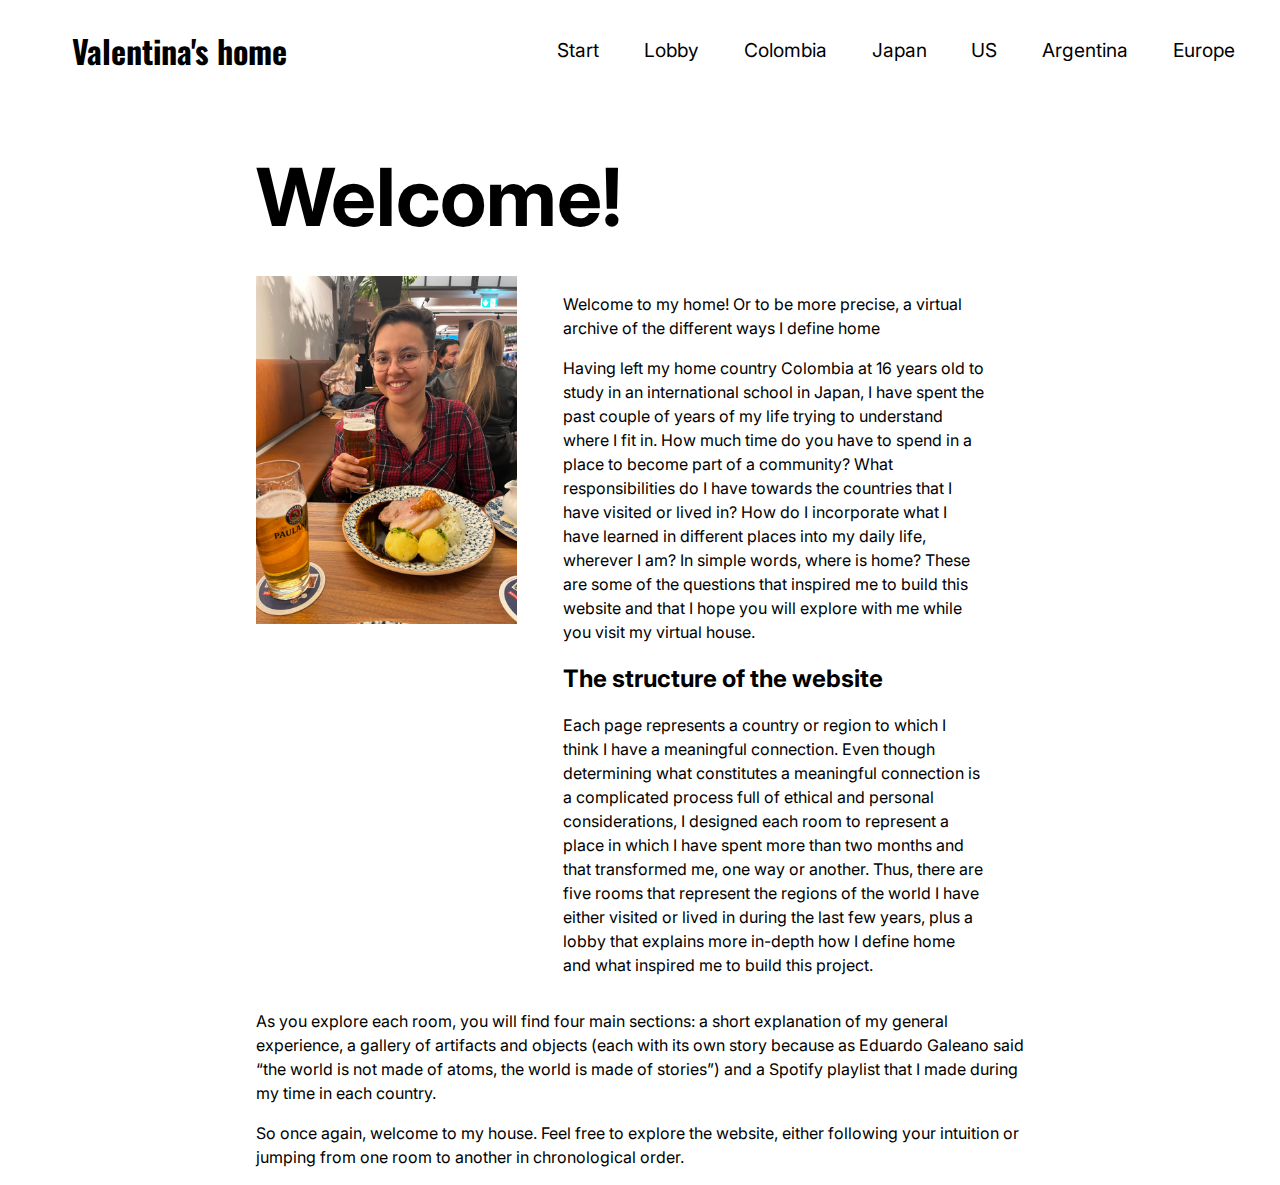
<file: index.html>
<!DOCTYPE html>
<html>
<head>
	<meta charset="utf-8">
	<meta name="viewport" content="width=device-width, initial-scale=1">
	<title>CCST Portfolio</title>
	<link rel="preconnect" href="https://fonts.googleapis.com">
	<link rel="preconnect" href="https://fonts.gstatic.com" crossorigin>
	<link href="https://fonts.googleapis.com/css2?family=Inter&family=Oswald&display=swap" rel="stylesheet">
	<link rel="stylesheet" href="style.css">
</head>
<body>
<header>
	<div class="header-div">
		<div><h2>Valentina's home</h2></div>
		<div class="menu-div">
			<a href="index.html">Start</a>
			<a href="lobby.html">Lobby</a>
			<a href="colombia.html">Colombia</a>
			<a href="japan.html">Japan</a>
			<a href="us.html">US</a>
			<a href="argentina.html">Argentina</a>
			<a href="europe.html">Europe</a>
		</div>
	</div>
</header>



<div class="main-skeleton">
	<div class="sub-skeleton">
		<div class="banner-div">
			<h3> Welcome!</h3>
		</div>

		<div class="main-page-text-div">
			<img class="profile-pic" src="new_profile.jpg">
			<div>
				<p>Welcome to my home! Or to be more precise, a virtual archive of the different ways I define home</p>
				<p>Having left my home country Colombia at 16 years old to study in an international school in Japan, I have spent the past couple of years of my life trying to understand where I fit in. 
				How much time do you have to spend in a place to become part of a community? What responsibilities do I have towards the countries that I have visited or lived in? How do I incorporate what I have learned in different places into my daily life, wherever I am? 
				In simple words, where is home? These are some of the questions that inspired me to build this website and that I hope you will explore with me while you visit my virtual house. 
				</p>
				<h2>The structure of the website</h2>
				<p>Each page represents a country or region to which I think I have a meaningful connection. Even though determining what constitutes a meaningful connection is a complicated process full of ethical and personal considerations, I designed each room to represent a place in which I have spent more than two months and that transformed me, one way or another. Thus, there are five rooms that represent the regions of the world I have either visited or lived in during the last few years, plus a lobby that explains more in-depth how I define home and what inspired me to build this project. </p>
			
			</div>
		</div>
		<div class="add-main-page-text-margin">
			<p>As you explore each room, you will find four main sections: a short explanation of my general experience, a gallery of artifacts and objects (each with its own story because as Eduardo Galeano said “the world is not made of atoms, the world is made of stories”) and a Spotify playlist that I made during my time in each country. 
				</p>
			
			<p>So once again, welcome to my house. Feel free to explore the website, either following your intuition or jumping from one room to another in chronological order. </p>
			
		</div>

		<div>
			
		</div>
</div>



</body>
</html>
</file>
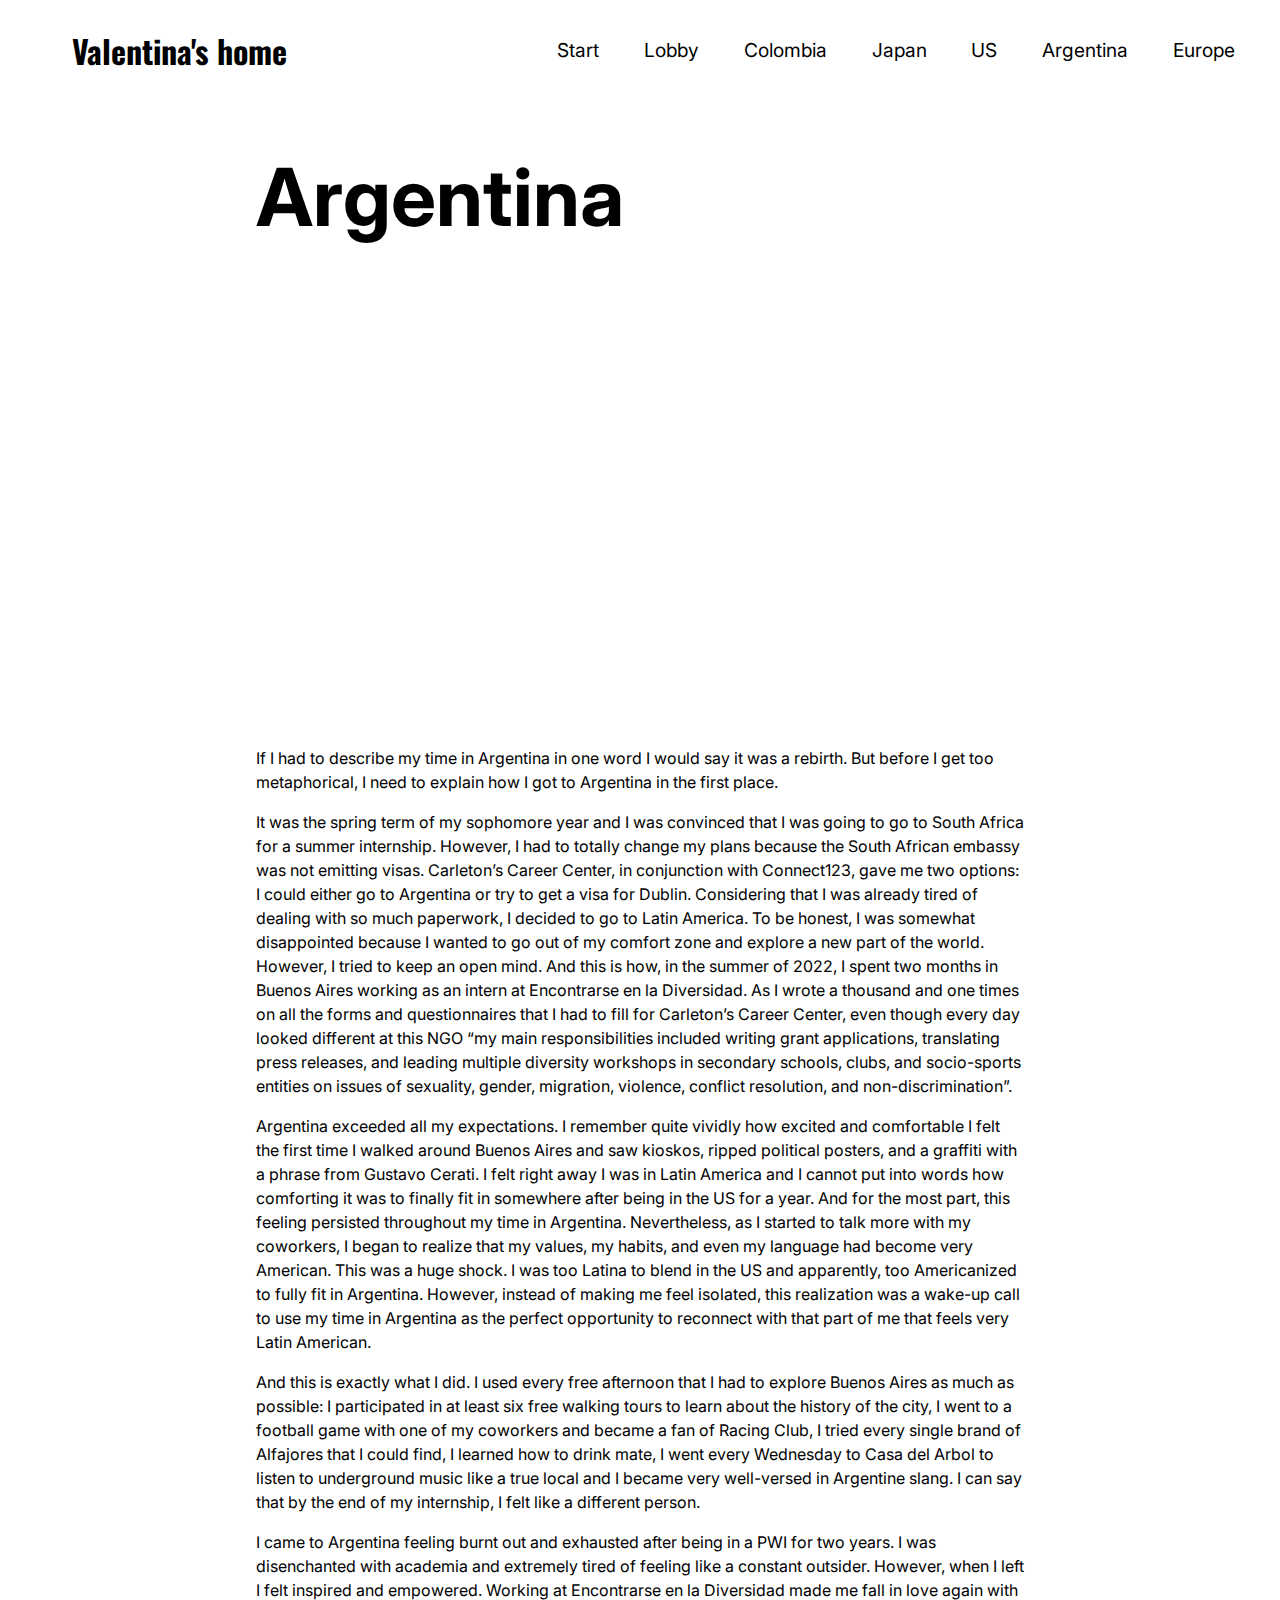
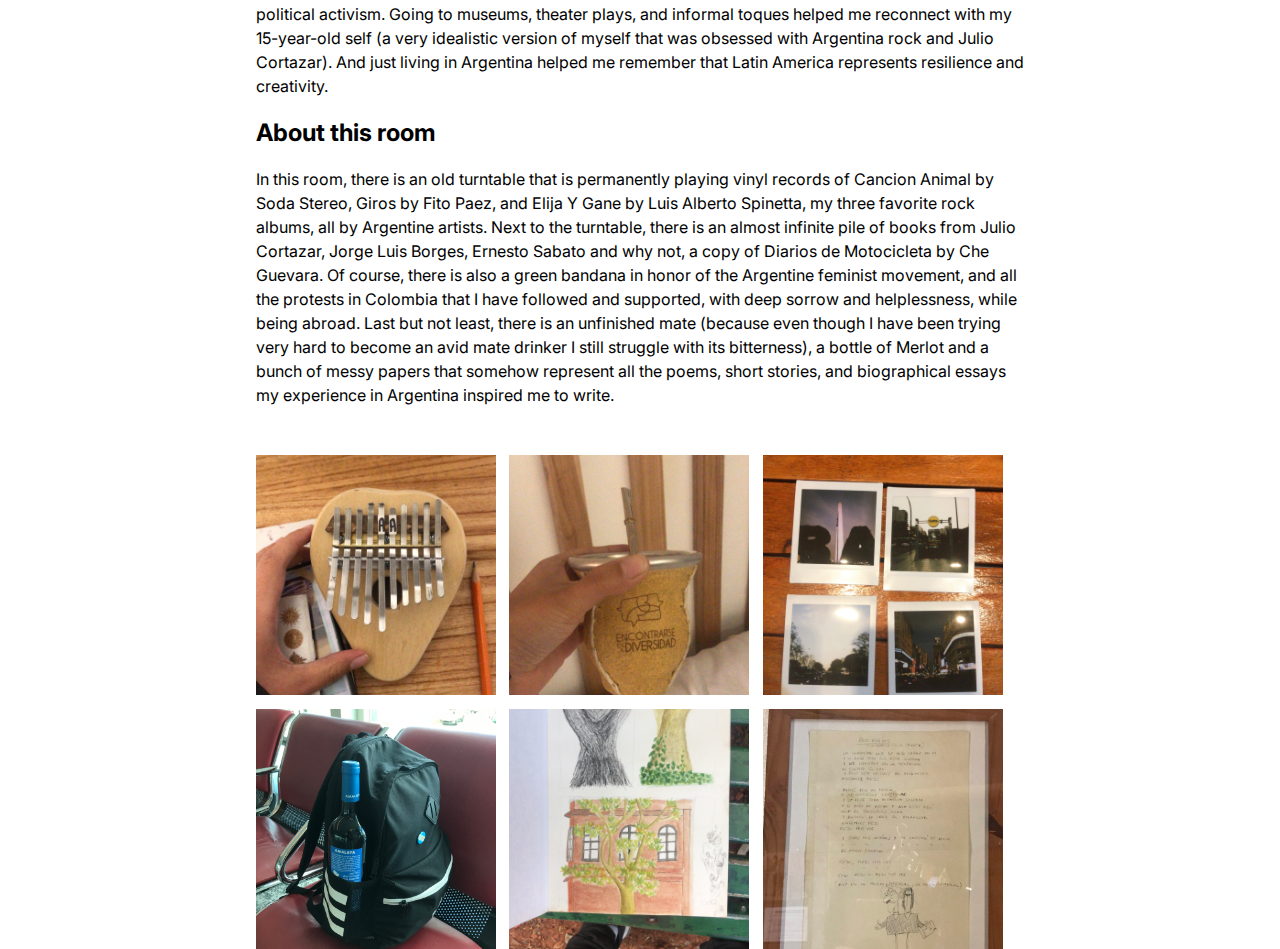
<file: argentina.html>
<!DOCTYPE html>
<html>
<head>
	<meta charset="utf-8">
	<meta name="viewport" content="width=device-width, initial-scale=1">
	<title>CCST Portfolio</title>
	<link rel="preconnect" href="https://fonts.googleapis.com">
	<link rel="preconnect" href="https://fonts.gstatic.com" crossorigin>
	<link href="https://fonts.googleapis.com/css2?family=Inter&family=Oswald&display=swap" rel="stylesheet">
	<link rel="stylesheet" href="https://fonts.googleapis.com/css2?family=Material+Symbols+Outlined:opsz,wght,FILL,GRAD@48,700,0,200" />
	<link rel="stylesheet" href="style.css">
	<!-- <script src="argentina.js"></script> -->
</head>
<body>

<div class="hidden-background hidden" id="pop-up">
	<div class="pop-up-div">
		<div class="pop-up-sub-div">
			<div class="close-icon">
					<span class="material-symbols-outlined grow" id="close_icon">
					close
					</span>
				</div>
			<div class="pop-up-sub-sub">
				<div class="flex-img-div" id="pop-up-image">
				</div>
				<div class="scroll">
				<p>Story: Given that I spent a big part of my time in Colombia moving around and changing schools, it is hard to pin down where exactly my home is. In fact, whenever I go back I still have to split my time between Neiva, Bogota, and Putumayo. As can be expected, my relationship with each city has changed as I have grown older, especially with Bogota.  For the longest time, I considered this city to be the closest thing to my real home. I never feel as safe and comfortable as when I am surrounded by the mountains of Bogota. This is the city that I explored while listening to LosPetitFellas, the city that saw me cry in Transmilenios and SITPs when I experienced my first heartbreak. In other words, Bogota was my city, even when I felt I did not belong anywhere. Nevertheless, this changed last winter break. 
				<br>
				In December of 2022, for the first time, when I got to the El Dorado airport there was no one waiting for me. I had already known for a couple of months that given that all my relatives had moved somewhere else and I had recently broken up with my girlfriend this time I would have to order an Uber and stay at a hotel. However, knowing that did not make the experience less devastating. It was a very lonely ride. How could Bogota be my home if I did not even have a place to stay? How could I claim this is my city if I have to order an Uber from the airport, like any tourist? How could I say I am from Bogota and be proud of my rolo accent if a Colombia migration officer assumed I was a foreigner when she heard me speaking in Spanish? These are some of the questions I was trying to answer when the Uber driver indicated we had arrived at my destination and I noticed that I had accidentally booked a room at a hotel just a couple of blocks away from the apartment I rented in 2021, the same apartment from which I took this picture. To say that it was a bittersweet moment does not even begin to explain the void that I felt. 
				</p>
				</div>
			</div>
		</div>
	</div>
</div>
<header>
	<div class="header-div">
		<div><h2>Valentina's home</h2></div>
		<div class="menu-div">
			<a href="index.html">Start</a>
			<a href="lobby.html">Lobby</a>
			<a href="colombia.html">Colombia</a>
			<a href="japan.html">Japan</a>
			<a href="us.html">US</a>
			<a href="argentina.html">Argentina</a>
			<a href="europe.html">Europe</a>
		</div>
	</div>
</header>


<div class="main-skeleton">
	<div class="sub-skeleton">
		<div class="banner-div">
			<h3>Argentina</h3> 
		</div>
			<iframe style="border-radius:12px" src="https://open.spotify.com/embed/playlist/3m8EvBC8OBFq79daWuqvQL?utm_source=generator" width="100%" height="450" frameBorder="0" allowfullscreen="" allow="autoplay; clipboard-write; encrypted-media; fullscreen; picture-in-picture"></iframe>
			<p>If I had to describe my time in Argentina in one word I would say it was a rebirth. But before I get too metaphorical, I need to explain how I got to Argentina in the first place. </p>
			<p>
			It was the spring term of my sophomore year and I was convinced that I was going to go to South Africa for a summer internship. However, I had to totally change my plans because the South African embassy was not emitting visas. Carleton’s Career Center, in conjunction with Connect123, gave me two options: I could either go to Argentina or try to get a visa for Dublin. Considering that I was already tired of dealing with so much paperwork, I decided to go to Latin America. To be honest, I was somewhat disappointed because I wanted to go out of my comfort zone and explore a new part of the world. However, I tried to keep an open mind. And this is how, in the summer of 2022, I spent two months in Buenos Aires working as an intern at Encontrarse en la Diversidad. As I wrote a thousand and one times on all the forms and questionnaires that I had to fill for Carleton’s Career Center, even though every day looked different at this NGO  “my main responsibilities included writing grant applications, translating press releases, and leading multiple diversity workshops in secondary schools, clubs, and socio-sports entities on issues of sexuality, gender, migration, violence, conflict resolution, and non-discrimination”. 
			</p>
			<p>Argentina exceeded all my expectations. I remember quite vividly how excited and comfortable I felt the first time I walked around Buenos Aires and saw kioskos, ripped political posters, and a graffiti with a phrase from Gustavo Cerati. I felt right away I was in Latin America and I cannot put into words how comforting it was to finally fit in somewhere after being in the US for a year. And for the most part, this feeling persisted throughout my time in Argentina. Nevertheless, as I started to talk more with my coworkers, I began to realize that my values, my habits, and even my language had become very American. This was a huge shock. I was too Latina to blend in the US and apparently, too Americanized to fully fit in Argentina. However, instead of making me feel isolated, this realization was a wake-up call to use my time in Argentina as the perfect opportunity to reconnect with that part of me that feels very Latin American. 
			</p>
			<p>And this is exactly what I did. I used every free afternoon that I had to explore Buenos Aires as much as possible: I participated in at least six free walking tours to learn about the history of the city, I went to a football game with one of my coworkers and became a fan of Racing Club, I tried every single brand of Alfajores that I could find, I learned how to drink mate, I went every Wednesday to Casa del Arbol to listen to underground music like a true local and I became very well-versed in Argentine slang. I can say that by the end of my internship, I felt like a different person. 
			</p>
			<p> I came to Argentina feeling burnt out and exhausted after being in a PWI for two years. I was disenchanted with academia and extremely tired of feeling like a constant outsider. However, when I left I felt inspired and empowered. Working at Encontrarse en la Diversidad made me fall in love again with political activism. Going to museums, theater plays, and informal toques helped me reconnect with my 15-year-old self (a very idealistic version of myself that was obsessed with Argentina rock and Julio Cortazar). And just living in Argentina helped me remember that Latin America represents resilience and creativity.</p>
			
			<h2>About this room</h2>
			<p>In this room, there is an old turntable that is permanently playing vinyl records of Cancion Animal by Soda Stereo, Giros by Fito Paez, and Elija Y Gane by Luis Alberto Spinetta, my three favorite rock albums, all by Argentine artists. Next to the turntable, there is an almost infinite pile of books from Julio Cortazar, Jorge Luis Borges, Ernesto Sabato and why not, a copy of Diarios de Motocicleta by Che Guevara. Of course, there is also a green bandana in honor of the Argentine feminist movement, and all the protests in Colombia that I have followed and supported, with deep sorrow and helplessness, while being abroad. Last but not least, there is  an unfinished mate (because even though I have been trying very hard to become an avid mate drinker I still struggle with its bitterness), a bottle of Merlot and a bunch of messy papers that somehow represent all the poems, short stories, and biographical essays my experience in Argentina inspired me to write.  
			</p>

			<div class="gallery-6-grid">
				<div class="kalimba pop-up-preview" id="kalimba">
					<!-- <img src="kalimba.jpg" id="kalimba"> -->
				</div>
				<div class="mate pop-up-preview" id="mate">
					<!-- <img src="kalimba.jpg" id="kalimba"> -->
				</div>
				<div class="fotos pop-up-preview" id="fotos">
					<!-- <img src="kalimba.jpg" id="kalimba"> -->
				</div>
				<div class="vino pop-up-preview" id="pin">
					<!-- <img src="kalimba.jpg" id="kalimba"> -->
				</div>
				<div class="dibujo pop-up-preview" id="dibujo">
					<!-- <img src="kalimba.jpg" id="kalimba"> -->
				</div>
				<div class="letra pop-up-preview" id="letra">
					<!-- <img src="kalimba.jpg" id="kalimba"> -->
				</div>
			</div>
		</div>
</div>
	

	

</div>
		

</div>

</body>
</html>
</file>
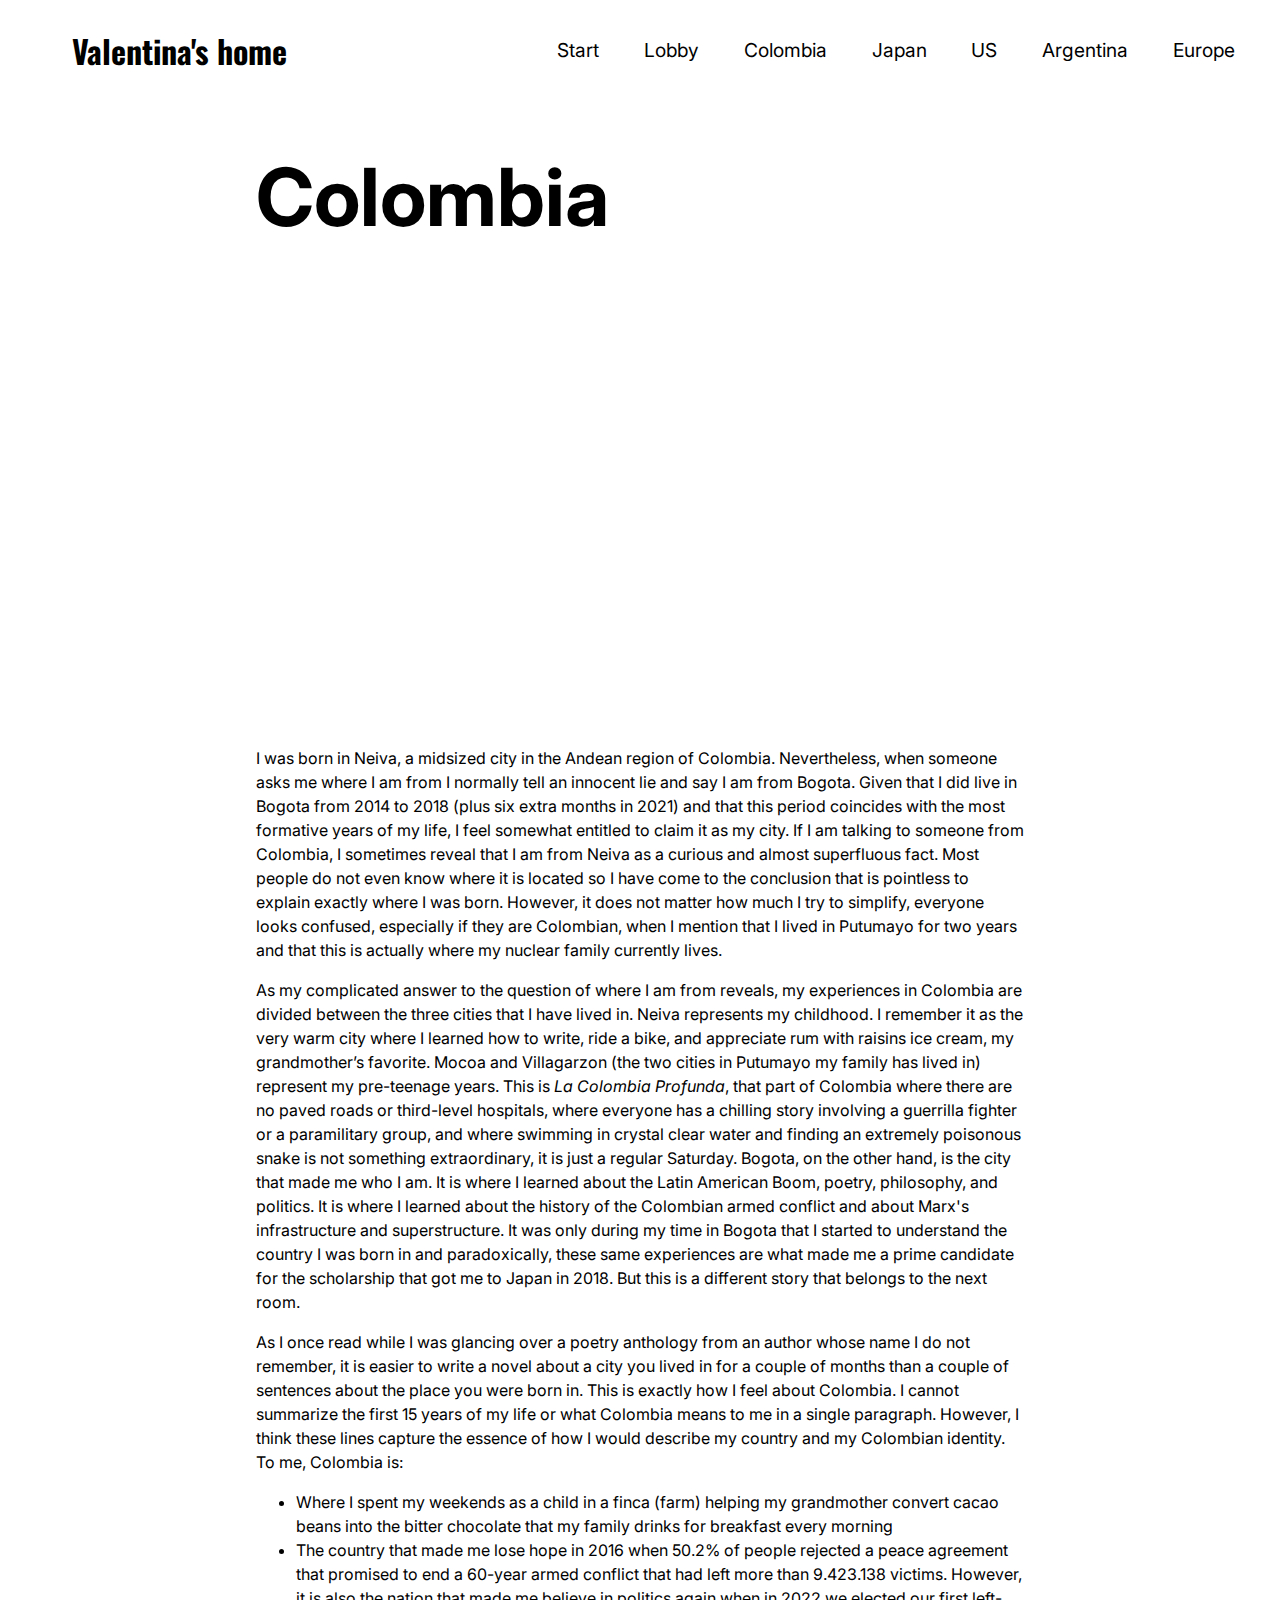
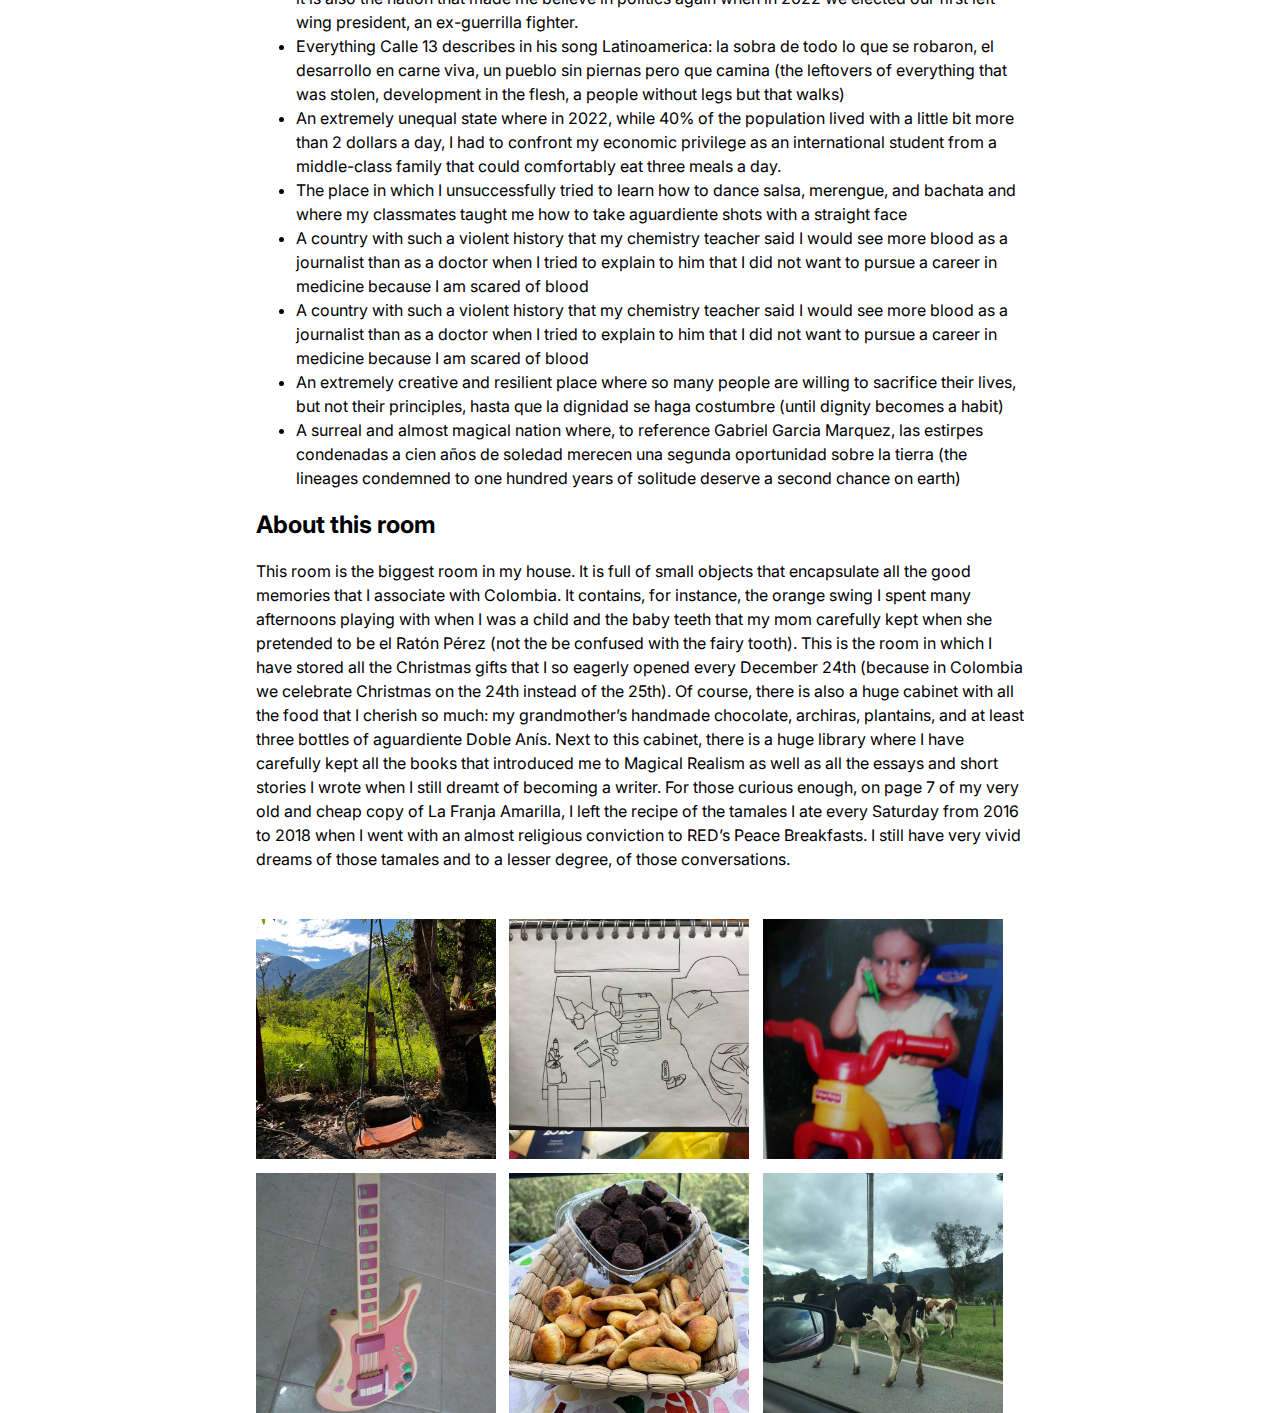
<file: colombia.html>
<!DOCTYPE html>
<html>
<head>
	<meta charset="utf-8">
	<meta name="viewport" content="width=device-width, initial-scale=1">
	<title>CCST Portfolio</title>
	<link rel="preconnect" href="https://fonts.googleapis.com">
	<link rel="preconnect" href="https://fonts.gstatic.com" crossorigin>
	<link href="https://fonts.googleapis.com/css2?family=Inter&family=Oswald&display=swap" rel="stylesheet">
	<link rel="stylesheet" href="style.css">
</head>
<body>
<header>
	<div class="header-div">
		<div><h2>Valentina's home</h2></div>
		<div class="menu-div">
			<a href="index.html">Start</a>
			<a href="lobby.html">Lobby</a>
			<a href="colombia.html">Colombia</a>
			<a href="japan.html">Japan</a>
			<a href="us.html">US</a>
			<a href="argentina.html">Argentina</a>
			<a href="europe.html">Europe</a>
		</div>
	</div>
</header>


<div class="main-skeleton">
	<div class="sub-skeleton">
		<div class="banner-div">
			<h3>Colombia</h3> 
		</div>

		<iframe style="border-radius:12px" src="https://open.spotify.com/embed/playlist/3CL7AjluwtCh9ASDBoBgbG?utm_source=generator&theme=0" width="100%" height="450" frameBorder="0" allowfullscreen="" allow="autoplay; clipboard-write; encrypted-media; fullscreen; picture-in-picture"></iframe>

		<p>I was born in Neiva, a midsized city in the Andean region of Colombia. Nevertheless, when someone asks me where I am from I normally tell an innocent lie and say I am from Bogota. Given that I did live in Bogota from 2014 to 2018 (plus six extra months in 2021) and that this period coincides with the most formative years of my life, I feel somewhat entitled to claim it as my city. If I am talking to someone from Colombia, I sometimes reveal that I am from Neiva as a curious and almost superfluous fact. Most people do not even know where it is located so I have come to the conclusion that is pointless to explain exactly where I was born. However, it does not matter how much I try to simplify, everyone looks confused, especially if they are Colombian, when I mention that I lived in Putumayo for two years and that this is actually where my nuclear family currently lives.
		</p>

		<p>
		As my complicated answer to the question of where I am from reveals, my experiences in Colombia are divided between the three cities that I have lived in. Neiva represents my childhood. I remember it as the very warm city where I learned how to write, ride a bike, and appreciate rum with raisins ice cream, my grandmother’s favorite. Mocoa and Villagarzon (the two cities in Putumayo my family has lived in) represent my pre-teenage years. This is <em>La Colombia Profunda</em>, that part of Colombia where there are no paved roads or third-level hospitals, where everyone has a chilling story involving a guerrilla fighter or a paramilitary group, and where swimming in crystal clear water and finding an extremely poisonous snake is not something extraordinary, it is just a regular Saturday. Bogota, on the other hand, is the city that made me who I am. It is where I learned about the Latin American Boom, poetry, philosophy, and politics. It is where I learned about the history of the Colombian armed conflict and about Marx's infrastructure and superstructure. It was only during my time in Bogota that I started to understand the country I was born in and paradoxically, these same experiences are what made me a prime candidate for the scholarship that got me to Japan in 2018. But this is a different story that belongs to the next room. 
		</p>

		<p>As I once read while I was glancing over a poetry anthology from an author whose name I do not remember, it is easier to write a novel about a city you lived in for a couple of months than a couple of sentences about the place you were born in. This is exactly how I feel about Colombia. I cannot summarize the first 15 years of my life or what Colombia means to me in a single paragraph. However, I think these lines capture the essence of how I would describe my country and my Colombian identity. To me, Colombia is: 
		</p>

		<ul>
			<li>Where I spent my weekends as a child in a finca (farm) helping my grandmother convert cacao beans into the bitter chocolate that my family drinks for breakfast every morning</li>
			<li>The country that made me lose hope in 2016 when 50.2% of people rejected a peace agreement that promised to end a 60-year armed conflict that had left more than 9.423.138 victims. However, it is also the nation that made me believe in politics again when in 2022 we elected our first left-wing president, an ex-guerrilla fighter. </li>
			<li>Everything Calle 13 describes in his song Latinoamerica: la sobra de todo lo que se robaron, el desarrollo en carne viva, un pueblo sin piernas pero que camina (the leftovers of everything that was stolen, development in the flesh, a people without legs but that walks)</li>
			<li>An extremely unequal state where in 2022, while 40% of the population lived with a little bit more than 2 dollars a day, I had to confront my economic privilege as an international student from a middle-class family that could comfortably eat three meals a day. 
			<li> The place in which I unsuccessfully tried to learn how to dance salsa, merengue, and bachata and where my classmates taught me how to take aguardiente shots with a straight face</li>
			<li> A country with such a violent history that my chemistry teacher said I would see more blood as a journalist than as a doctor when I tried to explain to him that I did not want to pursue a career in medicine because I am scared of blood
			</li>
			<li> A country with such a violent history that my chemistry teacher said I would see more blood as a journalist than as a doctor when I tried to explain to him that I did not want to pursue a career in medicine because I am scared of blood
			</li> 
			<li>An extremely creative and resilient place where so many people are willing to sacrifice their lives, but not their principles, hasta que la dignidad se haga costumbre (until dignity becomes a habit)</li>
			<li>A surreal and almost magical nation where, to reference Gabriel Garcia Marquez, las estirpes condenadas a cien años de soledad merecen una segunda oportunidad sobre la tierra (the lineages condemned to one hundred years of solitude deserve a second chance on earth)
			</li>
		</ul>

		<h2>About this room</h2>
		<p>This room is the biggest room in my house. It is full of small objects that encapsulate all the good memories that I associate with Colombia. It contains, for instance, the orange swing I spent many afternoons playing with when I was a child and the baby teeth that my mom carefully kept when she pretended to be el Ratón Pérez (not the be confused with the fairy tooth). This is the room in which I have stored all the Christmas gifts that I so eagerly opened every December 24th (because in Colombia we celebrate Christmas on the 24th instead of the 25th). Of course, there is also a huge cabinet with all the food that I cherish so much: my grandmother’s handmade chocolate, archiras, plantains, and at least three bottles of aguardiente Doble Anís. Next to this cabinet, there is a huge library where I have carefully kept all the books that introduced me to Magical Realism as well as all the essays and short stories I wrote when I still dreamt of becoming a writer. For those curious enough, on page 7 of my very old and cheap copy of La Franja Amarilla, I left the recipe of the tamales I ate every Saturday from 2016 to 2018 when I went with an almost religious conviction to RED’s Peace Breakfasts. I still have very vivid dreams of those tamales and to a lesser degree, of those conversations. 
		</p>

		<div class="gallery-6-grid">
				<div class="columpio pop-up-preview" id="cu">
					<!-- <img src="kalimba.jpg" id="kalimba"> -->
				</div>
				<div class="cuarto pop-up-preview" id="mate">
					<!-- <img src="kalimba.jpg" id="kalimba"> -->
				</div>
				<div class="chiquita pop-up-preview" id="fotos">
					<!-- <img ="kalimba.jpg" id="kalimba"> -->
				</div>
				<div class="guitarra pop-up-preview" id="pin">
					<!-- <img src="kalimba.jpg" id="kalimba"> -->
				</div>
				<div class="achiras pop-up-preview" id="dibujo">
					<!-- <img src="kalimba.jpg" id="kalimba"> -->
				</div>
				<div class="vaca pop-up-preview" id="letra">
					<!-- <img src="kalimba.jpg" id="kalimba"> -->
				</div>
			</div>

	
	</div>
</div>
	

	

</div>
		

</div>

</body>
</html>
</file>
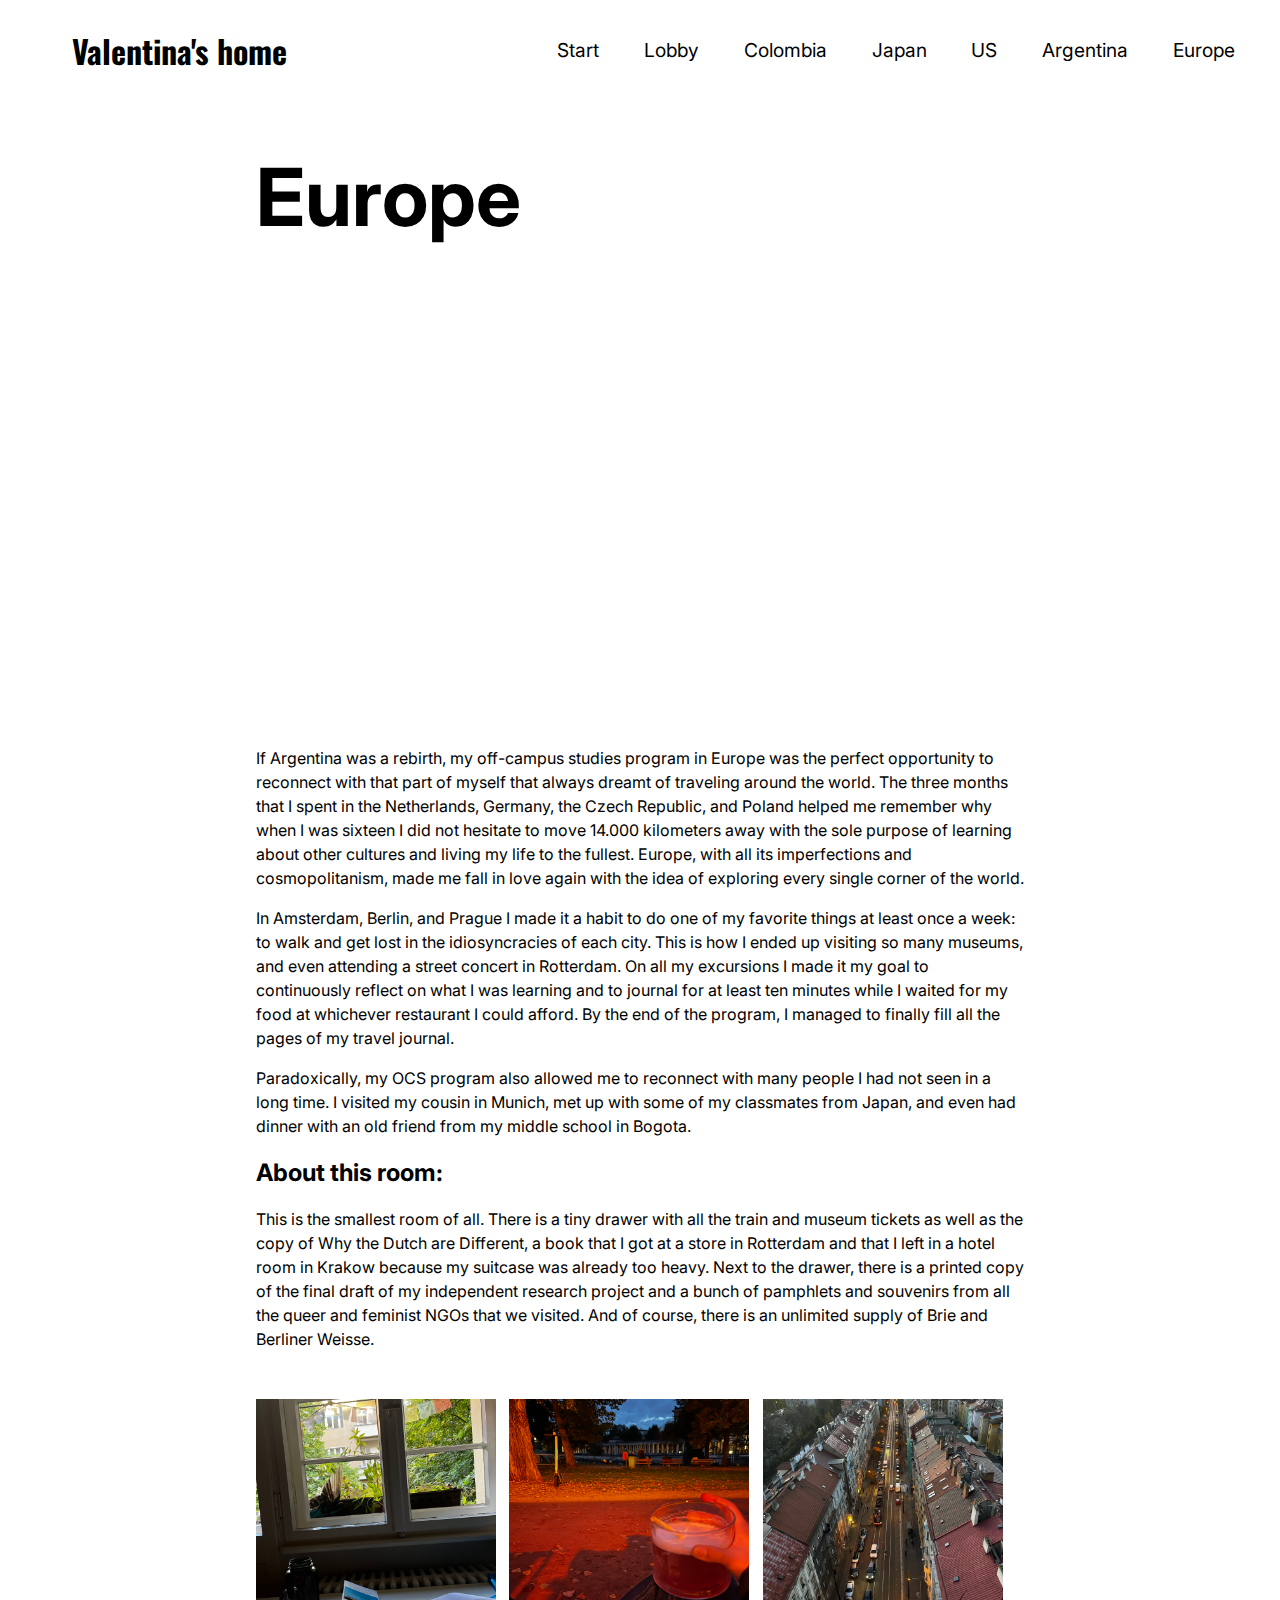
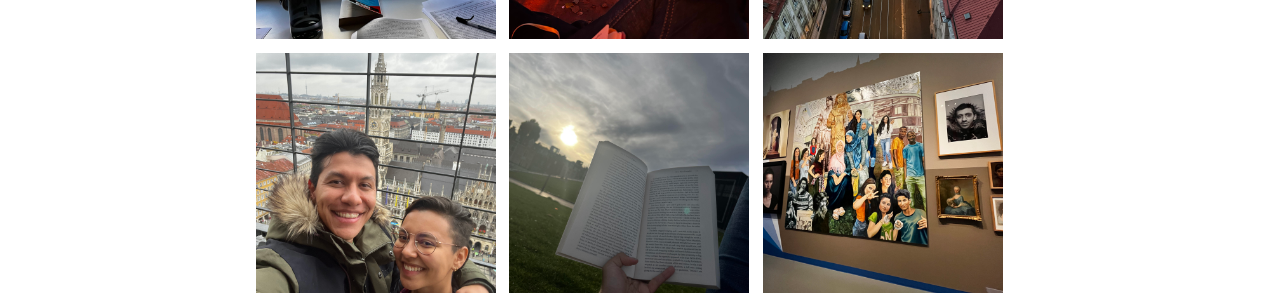
<file: europe.html>
<!DOCTYPE html>
<html>
<head>
	<meta charset="utf-8">
	<meta name="viewport" content="width=device-width, initial-scale=1">
	<title>CCST Portfolio</title>
	<link rel="preconnect" href="https://fonts.googleapis.com">
	<link rel="preconnect" href="https://fonts.gstatic.com" crossorigin>
	<link href="https://fonts.googleapis.com/css2?family=Inter&family=Oswald&display=swap" rel="stylesheet">
	<link rel="stylesheet" href="style.css">
</head>
<body>
<header>
	<div class="header-div">
		<div><h2>Valentina's home</h2></div>
		<div class="menu-div">
			<a href="index.html">Start</a>
			<a href="lobby.html">Lobby</a>
			<a href="colombia.html">Colombia</a>
			<a href="japan.html">Japan</a>
			<a href="us.html">US</a>
			<a href="argentina.html">Argentina</a>
			<a href="europe.html">Europe</a>
		</div>
	</div>
</header>


<div class="main-skeleton">
	<div class="sub-skeleton">
		<div class="banner-div">
			<h3>Europe</h3> 
		</div>

			<iframe style="border-radius:12px" src="https://open.spotify.com/embed/playlist/4NzLIJlOz00JyMU0Lewr61?utm_source=generator" width="100%" height="450" frameBorder="0" allowfullscreen="" allow="autoplay; clipboard-write; encrypted-media; fullscreen; picture-in-picture"></iframe>

			<p>If Argentina was a rebirth, my off-campus studies program in Europe was the perfect opportunity to reconnect with that part of myself that always dreamt of traveling around the world. The three months that I spent in the Netherlands, Germany, the Czech Republic, and Poland helped me remember why when I was sixteen I did not hesitate to move 14.000 kilometers away with the sole purpose of learning about other cultures and living my life to the fullest. Europe, with all its imperfections and cosmopolitanism, made me fall in love again with the idea of exploring every single corner of the world. 
			</p>
			<p>In Amsterdam, Berlin, and Prague I made it a habit to do one of my favorite things at least once a week: to walk and get lost in the idiosyncracies of each city. This is how I ended up visiting so many museums, and even attending a street concert in Rotterdam. On all my excursions I made it my goal to continuously reflect on what I was learning and to journal for at least ten minutes while I waited for my food at whichever restaurant I could afford. By the end of the program, I managed to finally fill all the pages of my travel journal. 
			</p>
			<p>Paradoxically, my OCS program also allowed me to reconnect with many people I had not seen in a long time. I visited my cousin in Munich, met up with some of my classmates from Japan, and even had dinner with an old friend from my middle school in Bogota. </p>

			<h2>About this room:</h2>
			<p>This is the smallest room of all. There is a tiny drawer with all the train and museum tickets as well as the copy of Why the Dutch are Different, a book that I got at a store in Rotterdam and that I left in a hotel room in Krakow because my suitcase was already too heavy. Next to the drawer, there is a printed copy of the final draft of my independent research project and a bunch of pamphlets and souvenirs from all the queer and feminist NGOs that we visited. And of course, there is an unlimited supply of Brie and Berliner Weisse. 
			</p>

			<div class="gallery-6-grid">
				<div class="berlin pop-up-preview" id="cu">
					<!-- <img src="kalimba.jpg" id="kalimba"> -->
				</div>
				<div class="cerveza pop-up-preview" id="mate">
					<!-- <img src="kalimba.jpg" id="kalimba"> -->
				</div>
				<div class="praga pop-up-preview" id="fotos">
					<!-- <img src="kalimba.jpg" id="kalimba"> -->
				</div>
				<div class="cami pop-up-preview" id="pin">
					<!-- <img src="kalimba.jpg" id="kalimba"> -->
				</div>
				<div class="libro pop-up-preview" id="dibujo">
					<!-- <img src="kalimba.jpg" id="kalimba"> -->
				</div>
				<div class="museum pop-up-preview" id="letra">
					<!-- <img src="kalimba.jpg" id="kalimba"> -->
				</div>
			</div>
		</div>
</div>
	

	

</div>
		

</div>

</body>
</html>
</file>
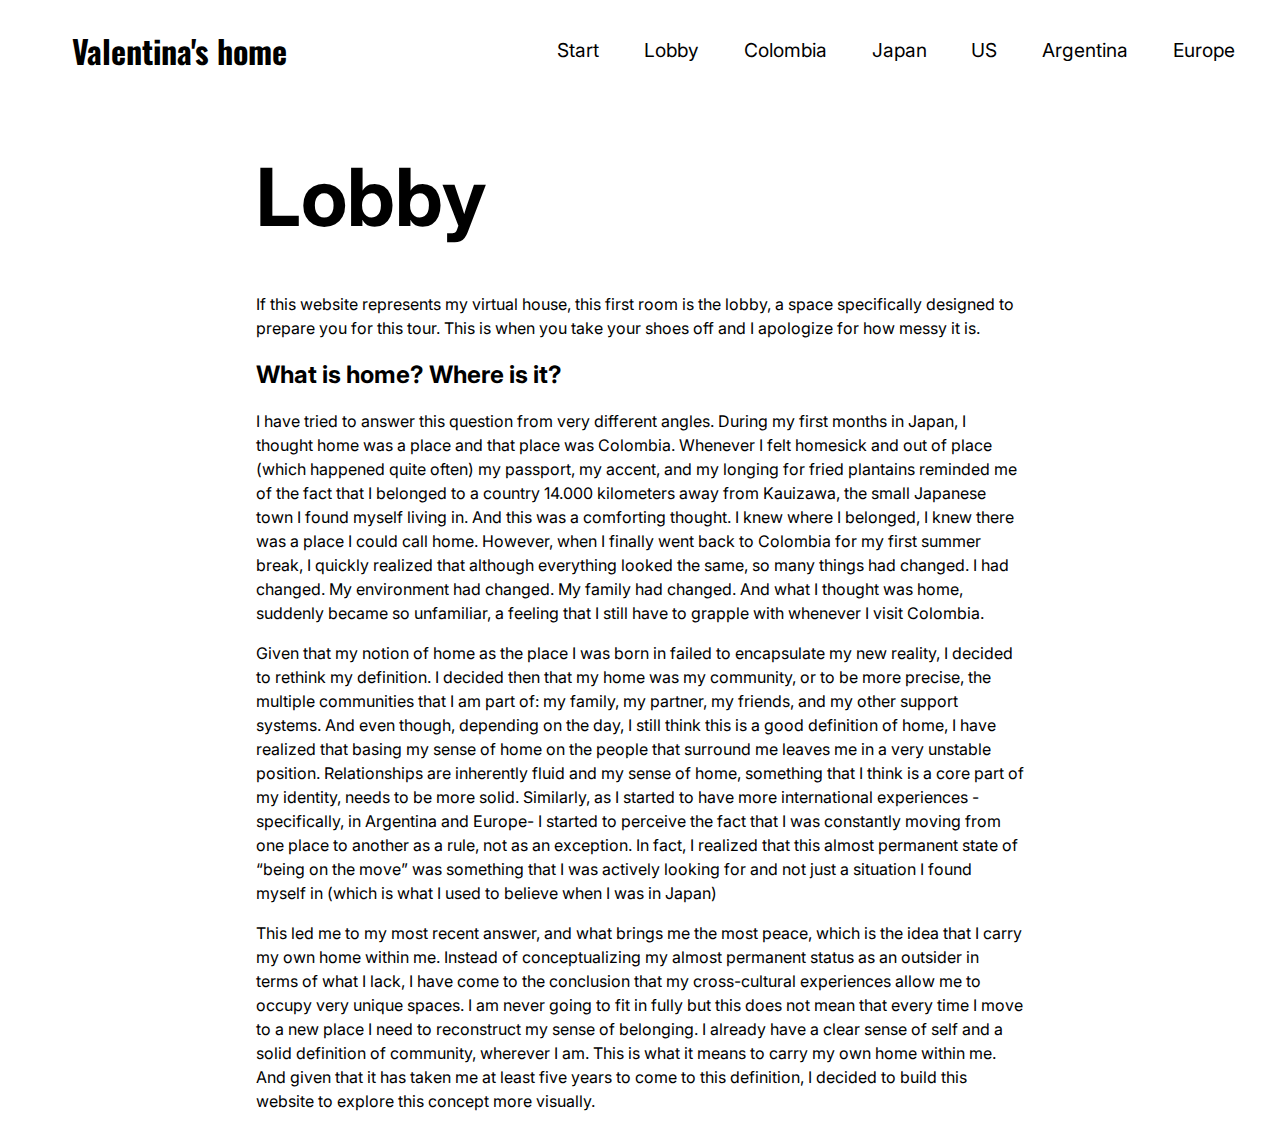
<file: lobby.html>
<!DOCTYPE html>
<html>
<head>
	<meta charset="utf-8">
	<meta name="viewport" content="width=device-width, initial-scale=1">
	<title>CCST Portfolio</title>
	<link rel="preconnect" href="https://fonts.googleapis.com">
	<link rel="preconnect" href="https://fonts.gstatic.com" crossorigin>
	<link href="https://fonts.googleapis.com/css2?family=Inter&family=Oswald&display=swap" rel="stylesheet">
	<link rel="stylesheet" href="style.css">
</head>
<body>
<header>
	<div class="header-div">
		<div><h2>Valentina's home</h2></div>
		<div class="menu-div">
			<a href="index.html">Start</a>
			<a href="lobby.html">Lobby</a>
			<a href="colombia.html">Colombia</a>
			<a href="japan.html">Japan</a>
			<a href="us.html">US</a>
			<a href="argentina.html">Argentina</a>
			<a href="europe.html">Europe</a>
		</div>
	</div>
</header>


<div class="main-skeleton">
	<div class="sub-skeleton">
		<div class="banner-div">
			<h3>Lobby</h3> 
		</div>

			<p>If this website represents my virtual house, this first room is the lobby, a space specifically designed to prepare you for this  tour. This is when you take your shoes off and I apologize for how messy it is. 
			</p>
			<h2>What is home? Where is it?</h2>
			<p>I have tried to answer this question from very different angles. During my first months in Japan, I thought home was a place and that place was Colombia. Whenever I felt homesick and out of place (which happened quite often) my passport, my accent, and my longing for fried plantains reminded me of the fact that I belonged to a country 14.000 kilometers away from Kauizawa, the small Japanese town I found myself living in. And this was a comforting thought. I knew where I belonged, I knew there was a place I could call home. However, when I finally went back to Colombia for my first summer break, I quickly realized that although everything looked the same, so many things had changed. I had changed. My environment had changed. My family had changed. And what I thought was home, suddenly became so unfamiliar, a feeling that I still have to grapple with whenever I visit Colombia.</p>
			<p>Given that my notion of home as the place I was born in failed to encapsulate my new reality, I decided to rethink my definition. I decided then that my home was my community, or to be more precise, the multiple communities that I am part of: my family, my partner, my friends, and my other support systems. And even though, depending on the day, I still think this is a good definition of home, I have realized that basing my sense of home on the people that surround me leaves me in a very unstable position. Relationships are inherently fluid and my sense of home, something that I think is a core part of my identity, needs to be more solid. Similarly, as I started to have more international experiences -specifically, in Argentina and Europe- I started to perceive the fact that I was constantly moving from one place to another as a rule, not as an exception. In fact, I realized that this almost permanent state of “being on the move” was something that I was actively looking for and not just a situation I found myself in (which is what I used to believe when I was in Japan)
			</p>
			<p>This led me to my most recent answer, and what brings me the most peace, which is the idea that I carry my own home within me. Instead of conceptualizing my almost permanent status as an outsider in terms of what I lack, I have come to the conclusion that my cross-cultural experiences allow me to occupy very unique spaces. I am never going to fit in fully but this does not mean that every time I move to a new place I need to reconstruct my sense of belonging. I already have a clear sense of self and a solid definition of community, wherever I am. This is what it means to carry my own home within me. And given that it has taken me at least five years to come to this definition, I decided to build this website to explore this concept more visually. 
			</p>
		</div>
</div>
	

	

</div>
		

</div>

</body>
</html>
</file>
<file: style.css>
body{
	margin: 0;
	padding: 0;
	font-family: 'Inter';
}

p{
	line-height: 1.5rem;
}

ul{
	line-height: 1.5rem;
}
.header-div{
	display: flex;
	justify-content: space-between;
	align-items: center;
}

.header-div h2{
	font-family: 'Oswald';
	font-style: normal;
	font-size: 2rem;
	margin-left: 4.5rem;
}

.header-div a{
	font-family: 'Inter';
	font-style: normal;
	font-size: 1.2rem;
	text-decoration: none;
	color: #000000;
}

.menu-div{
	display: flex;
	justify-content: space-evenly;
	width: 60%;
}

.banner-div{
	margin-top: 1rem;
	height: 10rem;
	display: flex;
	align-items: center;
	justify-content: flex-start;
}

.div-skeleton{
	width: 80%;
}
.banner-div h3{
	font-family: 'Inter';
	font-style: normal;
	font-weight: 700;
	font-size: 5rem;
	margin: 0;
}

.home-banner{
	background-image: url('Lithuania-map.jpeg');
	background-repeat: no-repeat;
	background-size: cover;
	background-position-y: center;
	opacity: 0.7;
}

.main-page-text-div{
	display: grid;
	grid-template-columns: 40% 55% ;
}


.profile-pic{
	width: 85%;
}

.main-skeleton{
	display: flex;
	align-items: center;
	justify-content: center;
}

.sub-skeleton{
	width: 60%;
}

.gallery-6-grid{
	margin-top: 3rem;
	display: grid;
	grid-template-columns: 33% 33% 33% ;
	grid-template-rows: 47% 47% ;
	grid-row-gap: 6%;
}

.gallery-6-grid img{
	width: 80%;
	height: 90%;
}

.hidden-background{
    position: fixed;
    top: 0;
    bottom: 0;
    left: 0;
    right: 0;
    background: rgba(255,255,255, 0.85);
    z-index: 100;
}

.pop-up-div{
	display: flex;
	justify-content: center;
	align-items: center;
}

.pop-up-sub-div{
	width: 60%;
    height: 80vh;
    background: white;
    box-shadow: rgba(0, 0, 0, 0.25) 0px 54px 55px, rgba(0, 0, 0, 0.12) 0px -12px 30px, rgba(0, 0, 0, 0.12) 0px 4px 6px, rgba(0, 0, 0, 0.17) 0px 12px 13px, rgba(0, 0, 0, 0.09) 0px -3px 5px;
    border-radius: 15px;
    overflow-y: scroll;
    display: flex;
    flex-direction: column;
    align-items: center;
}

.pop-up-sub-sub{
	width: 80%;
	display: grid;
    grid-template-columns: 50% 50%;
}

.pop-up-img{
	width: 10rem;
}

.kalimba{
	background-image: url(kalimba.jpg);
}


.mate{
	background-image: url(mate.jpg);
}

.fotos{
	background-image: url(fotos.jpg);
}

.vino{
	background-image: url(vino.jpg);
}

.dibujo{
	background-image: url(dibujo.jpg);
}


.letra{
	background-image: url(letra.jpg);
}
.columpio{
	background-image: url(columpio.jpg);
}

.museo{
	background-image: url(cat.jpg);
}

.asama{
	background-image: url(asama.jpg);
}

.hiroshima{
	background-image: url(hiroshima.jpg);
}

.ticket{
	background-image: url(ticket.jpg);
}

.polaraid{
	background-image: url(polaraid.jpg);
}


.poncho{
	background-image: url(poncho.jpg);
}

.vaca{
	background-image: url(vaca.jpg);
}

.chiquita{
	background-image: url(chiquita.jpg);
}

.guitarra{
	background-image: url(guitarra.jpg);
}

.cuarto{
	background-image: url(cuarto.jpg);
}

.achiras{
	background-image: url(achiras.jpg);
}


.snow{
	background-image: url(snow.jpg);
}

.shirt{
	background-image: url(shirt.jpg);
}

.shadow{
	background-image: url(shadow.jpg);
}

.spot{
	background-image: url(spot.jpg);
}

.table{
	background-image: url(table.jpg);
}

.dibujos{
	background-image: url(dibujos.jpg);
}

.cerveza{
	background-image: url(cerveza.jpg);
}

.praga{
	background-image: url(praga.jpg);
}

.cami{
	background-image: url(cami.jpg);
}

.museum{
	background-image: url(museum.jpg);
}

.berlin{
	background-image: url(berlin.jpg);
}

.libro{
	background-image: url(libro.jpg);
}


.pop-up-preview{
	background-size: cover;
	background-position: center;
	width: 15rem;
	height: 15rem;
	justify-items: center;
	align-items: center;
}


.flex-img-div{
	margin-top: 2rem;
	background-size: cover;
	width: 18rem;
    height: 18rem;
    background-position: center;
}
.hidden{
	display: none;
}

.scroll{
	overflow-y: scroll;
	height: 70vh;
}

.grow { transition: all .2s ease-in-out; }
.grow:hover { transform: scale(1.4); }

/*.pop-up-preview { transition: all .2s ease-in-out; }
.pop-up-preview:hover { transform: scale(1.4); }
*/
.close-icon{
	width: 100%;
    display: flex;
    justify-content: end;
    margin-top: 1rem;
    margin-right: 2rem;
}

.display{
	display: flex;
}
</file>
